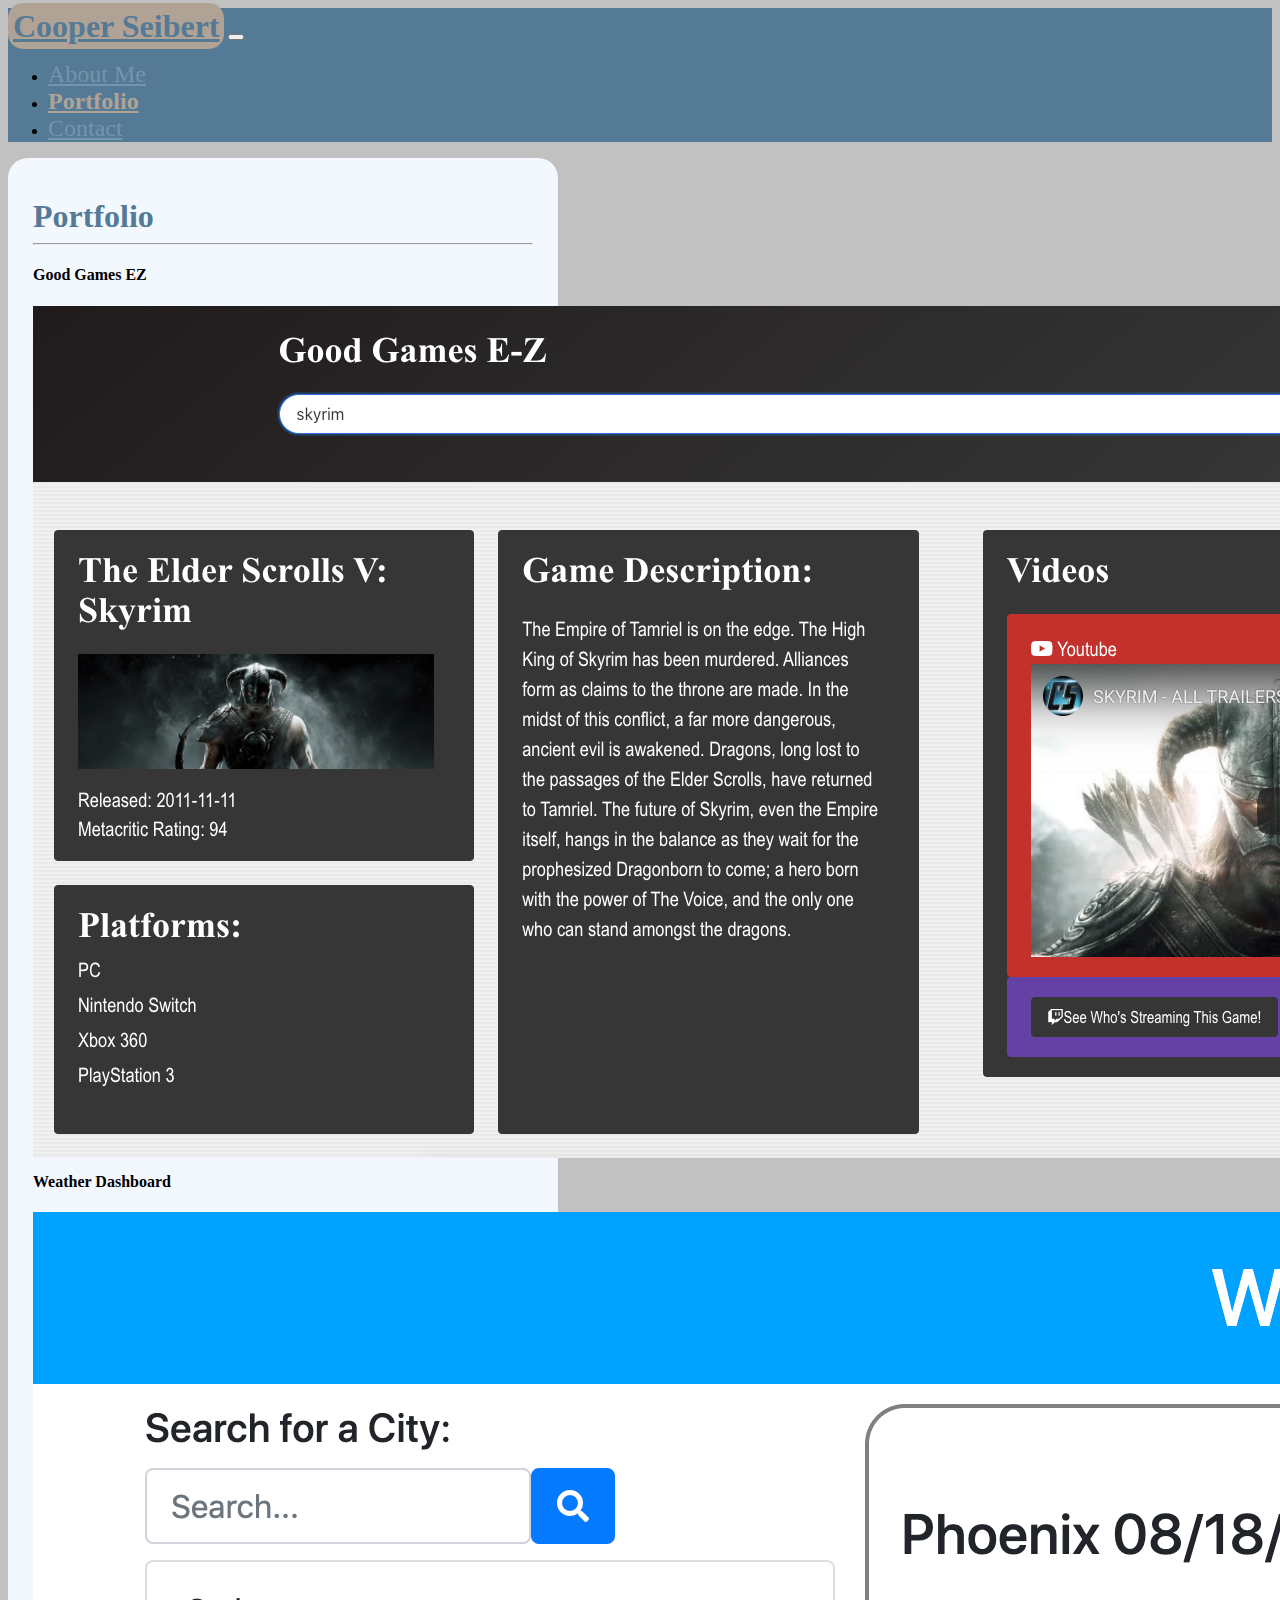
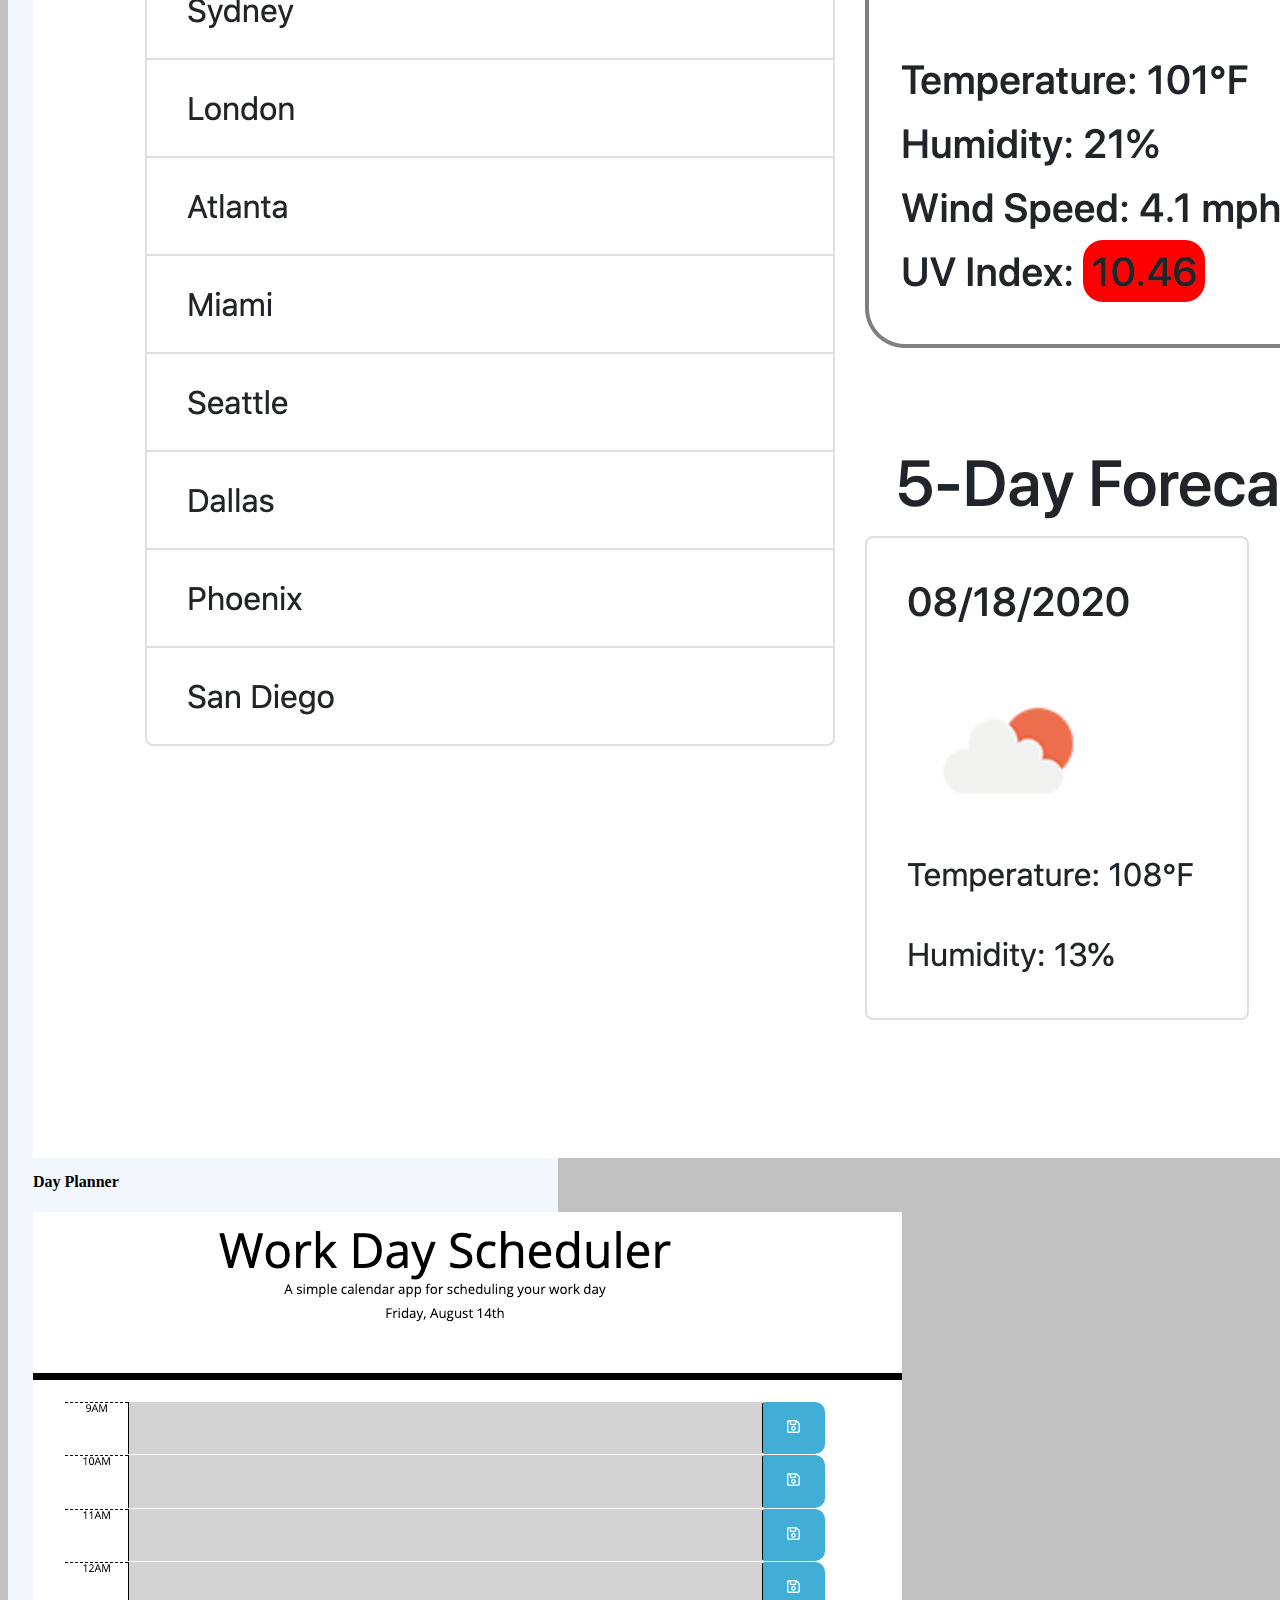
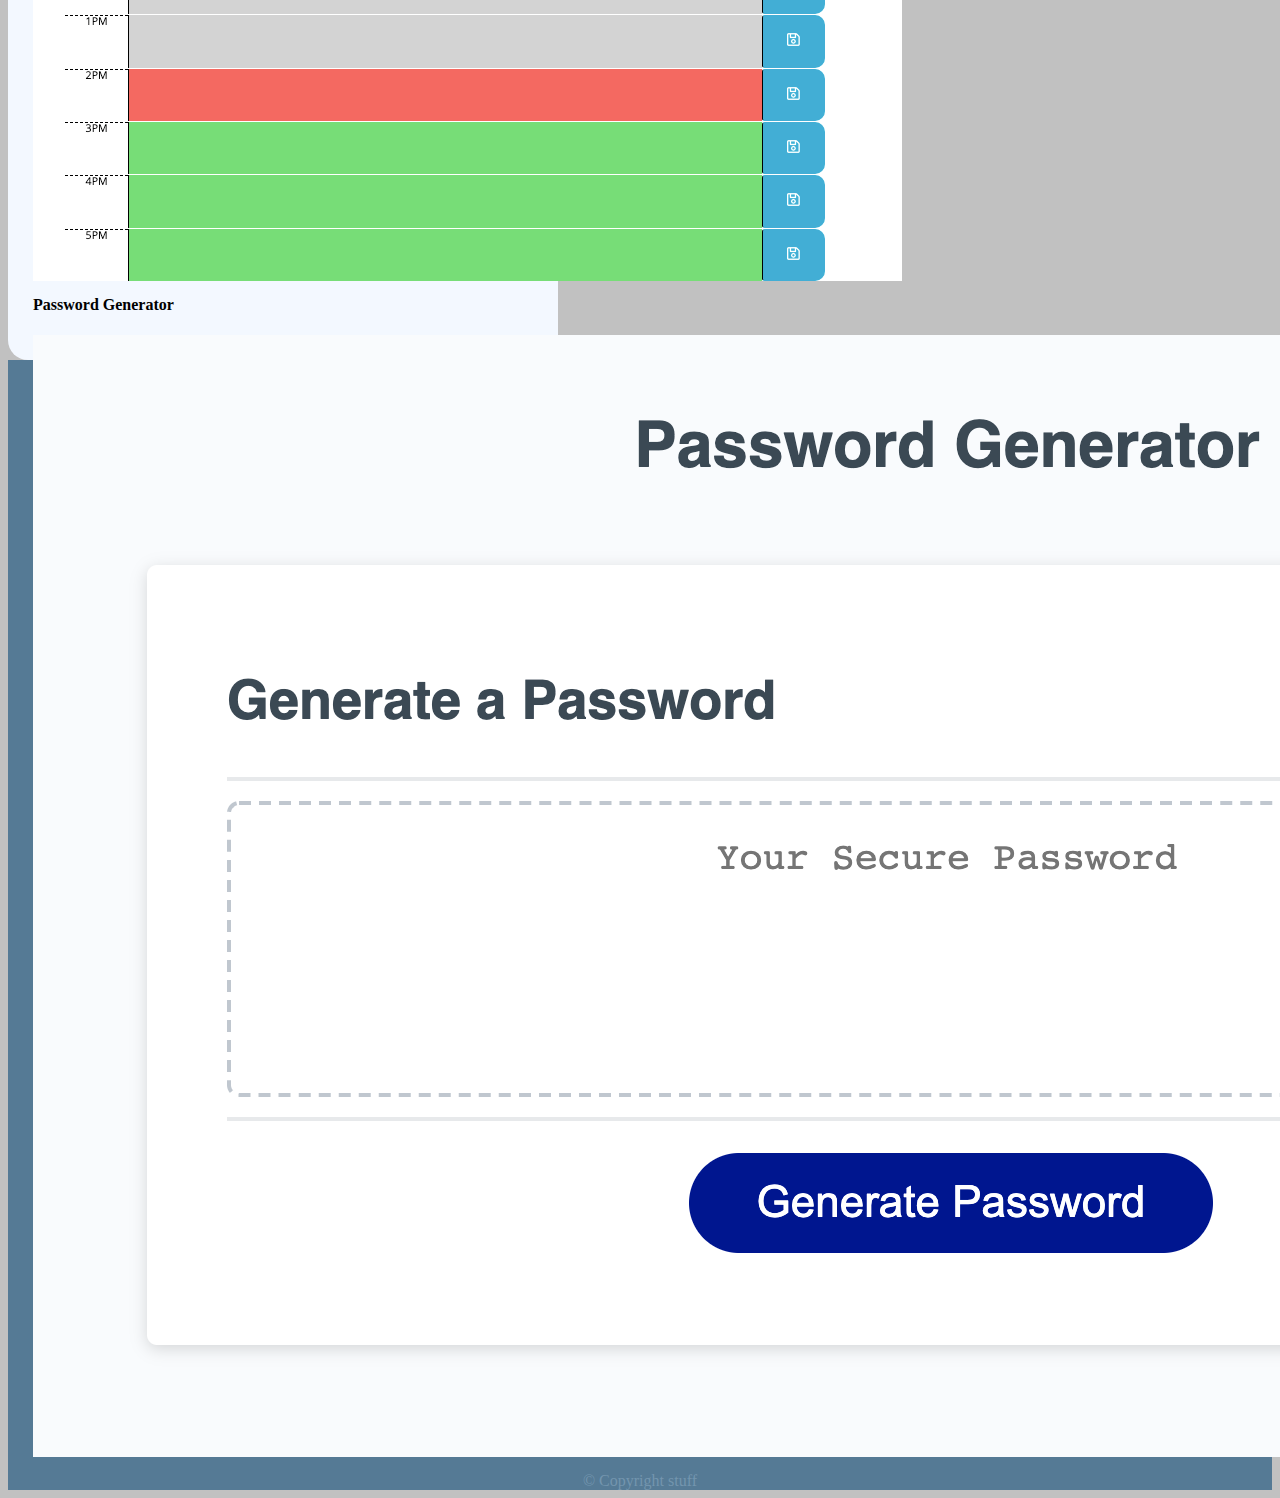
<file: portfolio.html>
<!DOCTYPE html>
<html lang="en">
<head>
    <meta charset="UTF-8">
    <meta name="viewport" content="width=device-width, initial-scale=1.0">
    <title>Portfolio</title>

    <link rel="stylesheet" href="https://stackpath.bootstrapcdn.com/bootstrap/4.5.0/css/bootstrap.min.css" integrity="sha384-9aIt2nRpC12Uk9gS9baDl411NQApFmC26EwAOH8WgZl5MYYxFfc+NcPb1dKGj7Sk" crossorigin="anonymous">
    <link rel="stylesheet" href="style.css">
</head>
<body>
    <!-- Navbar -->
    <nav class="navbar navbar-expand-lg">
        <a class="navbar-brand" href="index.html">Cooper Seibert</a>
        <button class="navbar-toggler" data-toggle="collapse" data-target="#navbarSupportedContent" aria-controls="navbarSupportedContent" aria-expanded="false" aria-label="Toggle navigation">
          <span class="navbar-toggler-icon"></span>
        </button>
        <div class="collapse navbar-collapse" id="navbarSupportedContent">
            <ul class="navbar-nav ml-auto">
                <li class="nav-item">
                    <a class="nav-link" href="index.html">About Me</a>
                </li>
                <li class="nav-item active">
                    <a class="nav-link" href="portfolio.html">Portfolio</a>
                </li>
                <li class="nav-item">
                    <a class="nav-link" href="contact.html">Contact</a>
                </li>
            </ul>
        </div>
    </nav>
    <!-- Content -->
    <div class="container-port float-left ml-4 my-5">
        <h1>Portfolio</h1>
        <hr class="my-3">
        <div class="row">
            <div class="col">
                <h4>Good Games EZ</h4>
                <a href="https://github.com/Jermdude7/Good_Games_E-Z" target="_blank"><img src="./assets/ggez.png" class="img-thumbnail port-img" alt="good-games-e-z"></a>
                <h4>Weather Dashboard</h4>
                <a href="https://github.com/cseibert2667/WeatherDashboard" target="_blank"><img src="./assets/weather.png" class="img-thumbnail port-img" alt="weather-dashboard"></a>
                <h4>Day Planner</h4>
                <a href="https://github.com/cseibert2667/DayPlanner" target="_blank"><img src="./assets/dayplanner.png" class="img-thumbnail port-img" alt="day-planner"></a>
                <h4>Password Generator</h4>
                <a href="https://github.com/cseibert2667/JSPasswordGenerator" target="_blank"><img src="./assets/pwdgen.png" class="img-thumbnail port-img" alt="password-gen"></a>
            </div>
        </div>
    </div>
    <!-- Footer -->
    <footer class="footer fixed-bottom py-2 w-100">&copy; Copyright stuff</footer>


    <script src="https://code.jquery.com/jquery-3.5.1.slim.min.js" integrity="sha384-DfXdz2htPH0lsSSs5nCTpuj/zy4C+OGpamoFVy38MVBnE+IbbVYUew+OrCXaRkfj" crossorigin="anonymous"></script>
    <script src="https://cdn.jsdelivr.net/npm/popper.js@1.16.0/dist/umd/popper.min.js" integrity="sha384-Q6E9RHvbIyZFJoft+2mJbHaEWldlvI9IOYy5n3zV9zzTtmI3UksdQRVvoxMfooAo" crossorigin="anonymous"></script>
    <script src="https://stackpath.bootstrapcdn.com/bootstrap/4.5.0/js/bootstrap.min.js" integrity="sha384-OgVRvuATP1z7JjHLkuOU7Xw704+h835Lr+6QL9UvYjZE3Ipu6Tp75j7Bh/kR0JKI" crossorigin="anonymous"></script>
</body>
</html>
</file>
<file: style.css>
body {
    background-color: #c1c1c1;
}

.container-port,
.container-index {
    background-color: #F3F8FF;
    padding: 25px;
    border-radius: 20px;
}

.container-contact {
    background-color: #F3F8FF;
    padding: 25px;
    width: 60%;
    border-radius: 20px;
}

.navbar {
    background-color: #557A95;
    
}

.navbar-brand {
    font-size: 32px;
    color: #557A95;
    background-color: #b1a296;
    border-radius: 15px;
    padding: 5px;
    font-weight: bold;
    font-family: 'Times New Roman', Times, serif;
}

.navbar-brand:hover {
    color: #7395AE;
}

.nav-item a {
    font-size: 24px;
    color: #7395AE;
}

.nav-item a:hover {
    color: #5d5c61
}

.active a {
    color: #b1a296;
    font-weight: bold;
}

h1 {
    margin-top: 15px;
    margin-bottom: 0px;
    font-weight: bold;
    color: #557A95;
    font-family: 'Times New Roman', Times, serif;
}
p {
    font-size: 20px;
}

img {
    float: left;
}

.port-img {
    margin-right: 15px;
    margin-bottom: 15px;
}

.footer {
    text-align: center;
    background-color: #557A95;
    color: #7395AE;
  }

/* 
Different Sizing  */

@media (min-width: 250px){
    .container-index {
        width: 90%
    }
    .container-port {
        max-width: 225px;
    }
    .container-contact {
        width: 90%;
}


@media (min-width: 400px){
    .container-index {
        width: 90%
    }
    .container-port {
        max-width: 250px;
    }
    .container-contact {
        width: 90%;
    }
}

@media (min-width: 768px){
    .container-index {
        max-width: 600px;
    }
    .container-port {
        max-width: 300px;
    }
    .container-contact {
        width: 60%;
    }
}

@media (min-width: 992px){
    .container-index {
        max-width: 720px;
    }
    .container-port {
        max-width: 500px
    }
    .container-contact {
        width: 50%;
    }
}
</file>
